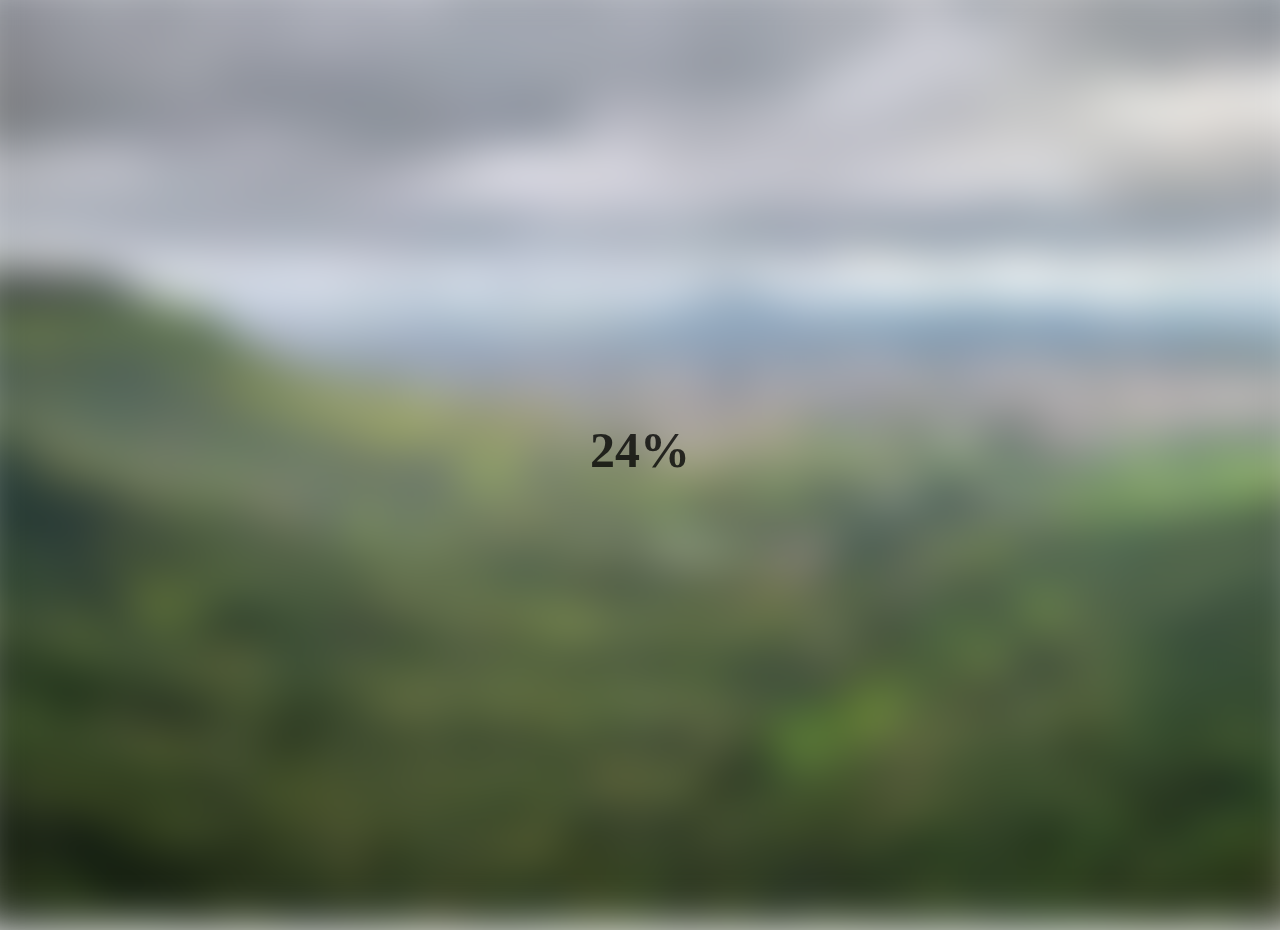
<file: Blur Loading Project/index.html>
<!DOCTYPE html>
<html lang="en">
<head>
    <meta charset="UTF-8">
    <meta http-equiv="X-UA-Compatible" content="IE=edge">
    <meta name="viewport" content="width=device-width, initial-scale=1.0">
    <title>Blur Loading Project</title>
    <link rel="stylesheet" href="design.css">
</head>
<body>
    <section class="bg"></section>
    <div class="load">0%</div>
    <script src="code.js"></script>
</body>
</html>
</file>
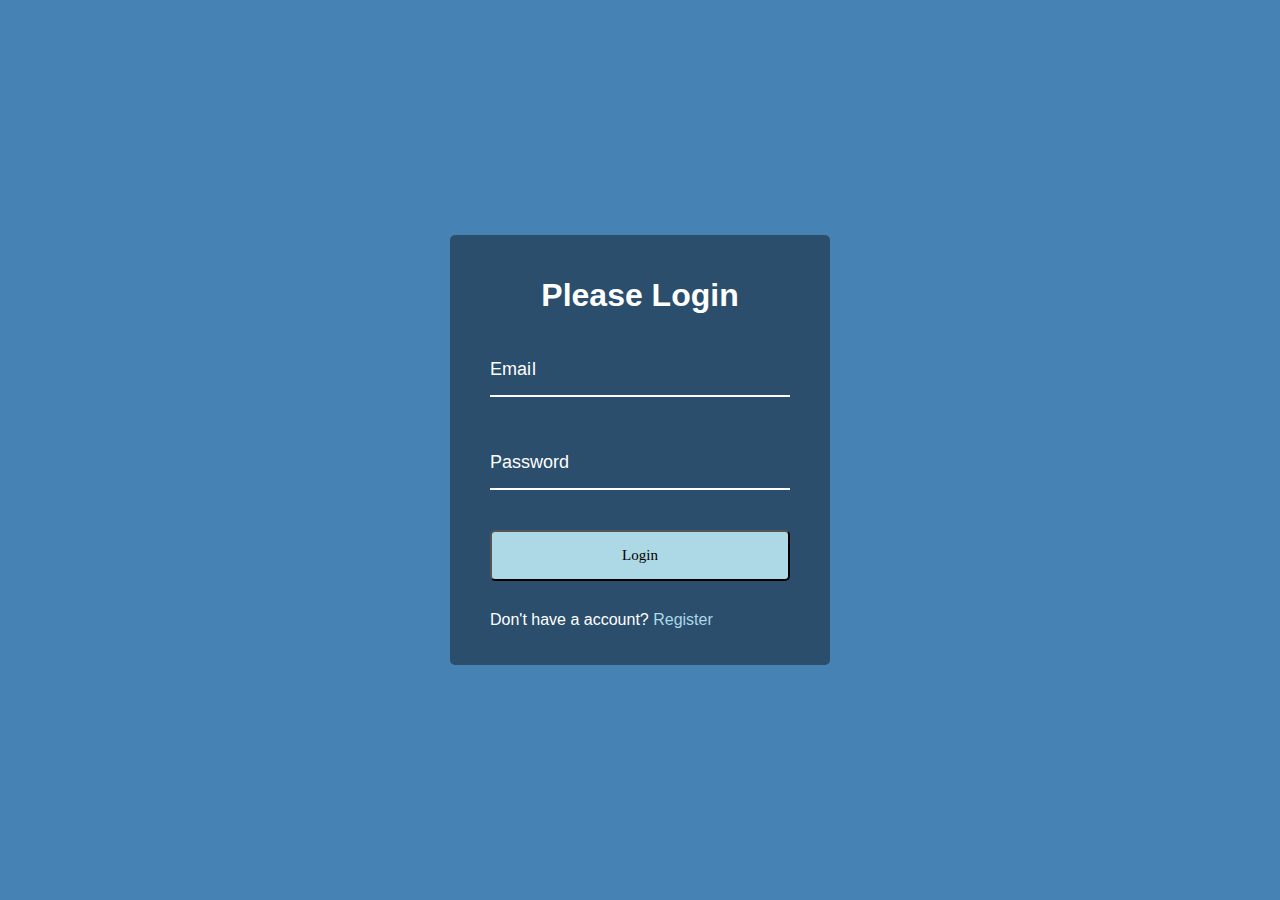
<file: Form Wave Animation/index.html>
<!DOCTYPE html>
<html lang="en">
<head>
    <meta charset="UTF-8">
    <meta http-equiv="X-UA-Compatible" content="IE=edge">
    <meta name="viewport" content="width=device-width, initial-scale=1.0">
    <title>Form Wave Animation</title>
    <link rel="stylesheet" href="design.css">
</head>
<body>
    <div class="container">
        <h1>Please Login</h1>
        <div class="form-control">
            <input type="text" required>
            <label>Email</label>
        </div>
        <div class="form-control">
            <input type="text" required>
            <label>Password</label>
        </div>
        <button class="btn">Login</button>
        <p class="text">Don't have a account?
            <a href="#">Register</a>
        </p>
    </div>
    <script src="logic.js"></script>
</body>
</html>
</file>
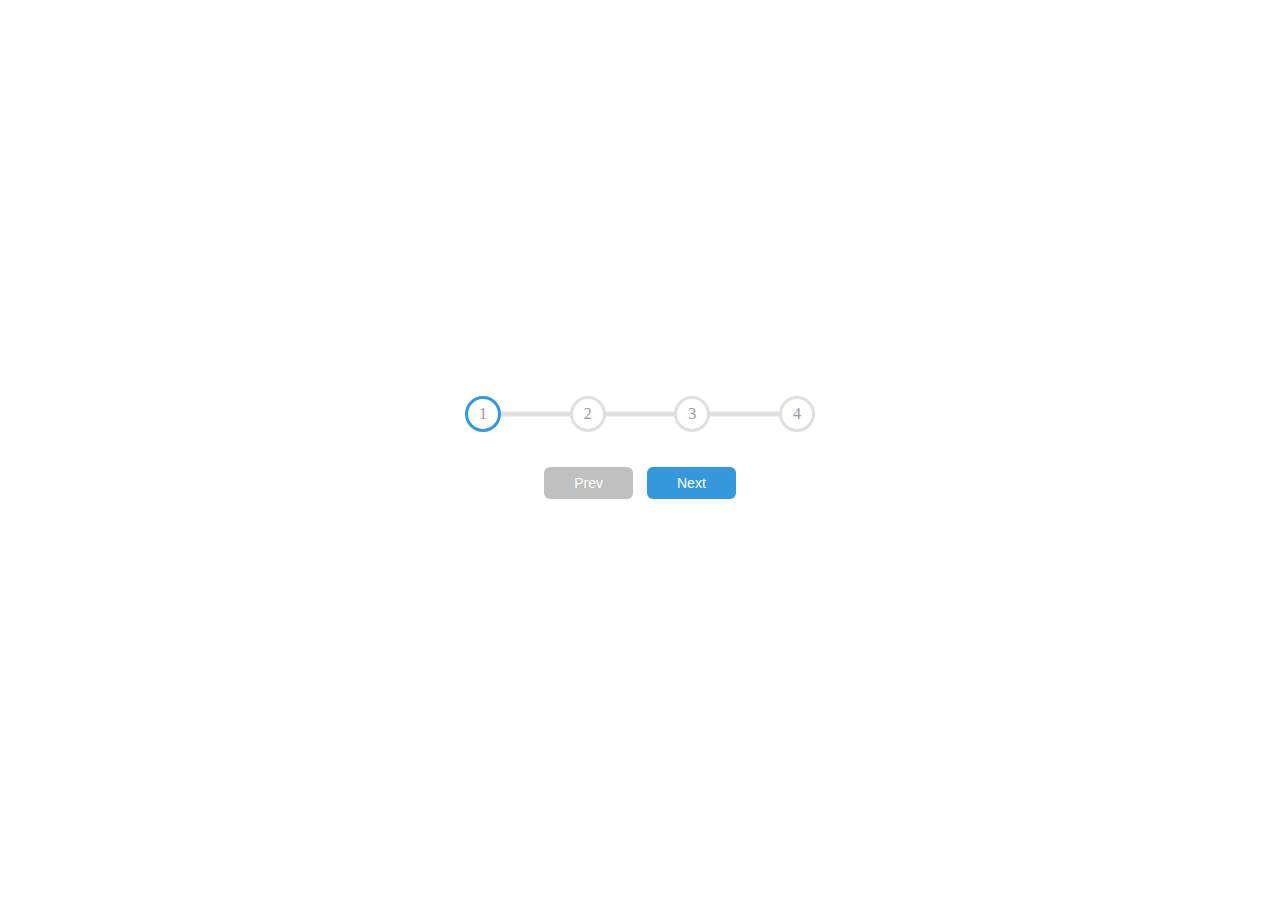
<file: Progress bar/index.html>
<!DOCTYPE html>
<html lang="en">
<head>
    <meta charset="UTF-8">
    <meta http-equiv="X-UA-Compatible" content="IE=edge">
    <meta name="viewport" content="width=device-width, initial-scale=1.0">
    <title>Progress Bar</title>
    <link rel="stylesheet" href="Design.css">
</head>
<body>
    <div class="container">
        <div class="progress-container">
            <div class="progress" id="progress"></div>
            <div class="circle active">1</div>
            <div class="circle">2</div>
            <div class="circle">3</div>
            <div class="circle">4</div>
        </div>
        <button class="btn" id="prev" disabled>Prev</button>
        <button class="btn" id="next">Next</button>
    </div>
    <script src="prog.js"></script>
</body>
</html>
</file>
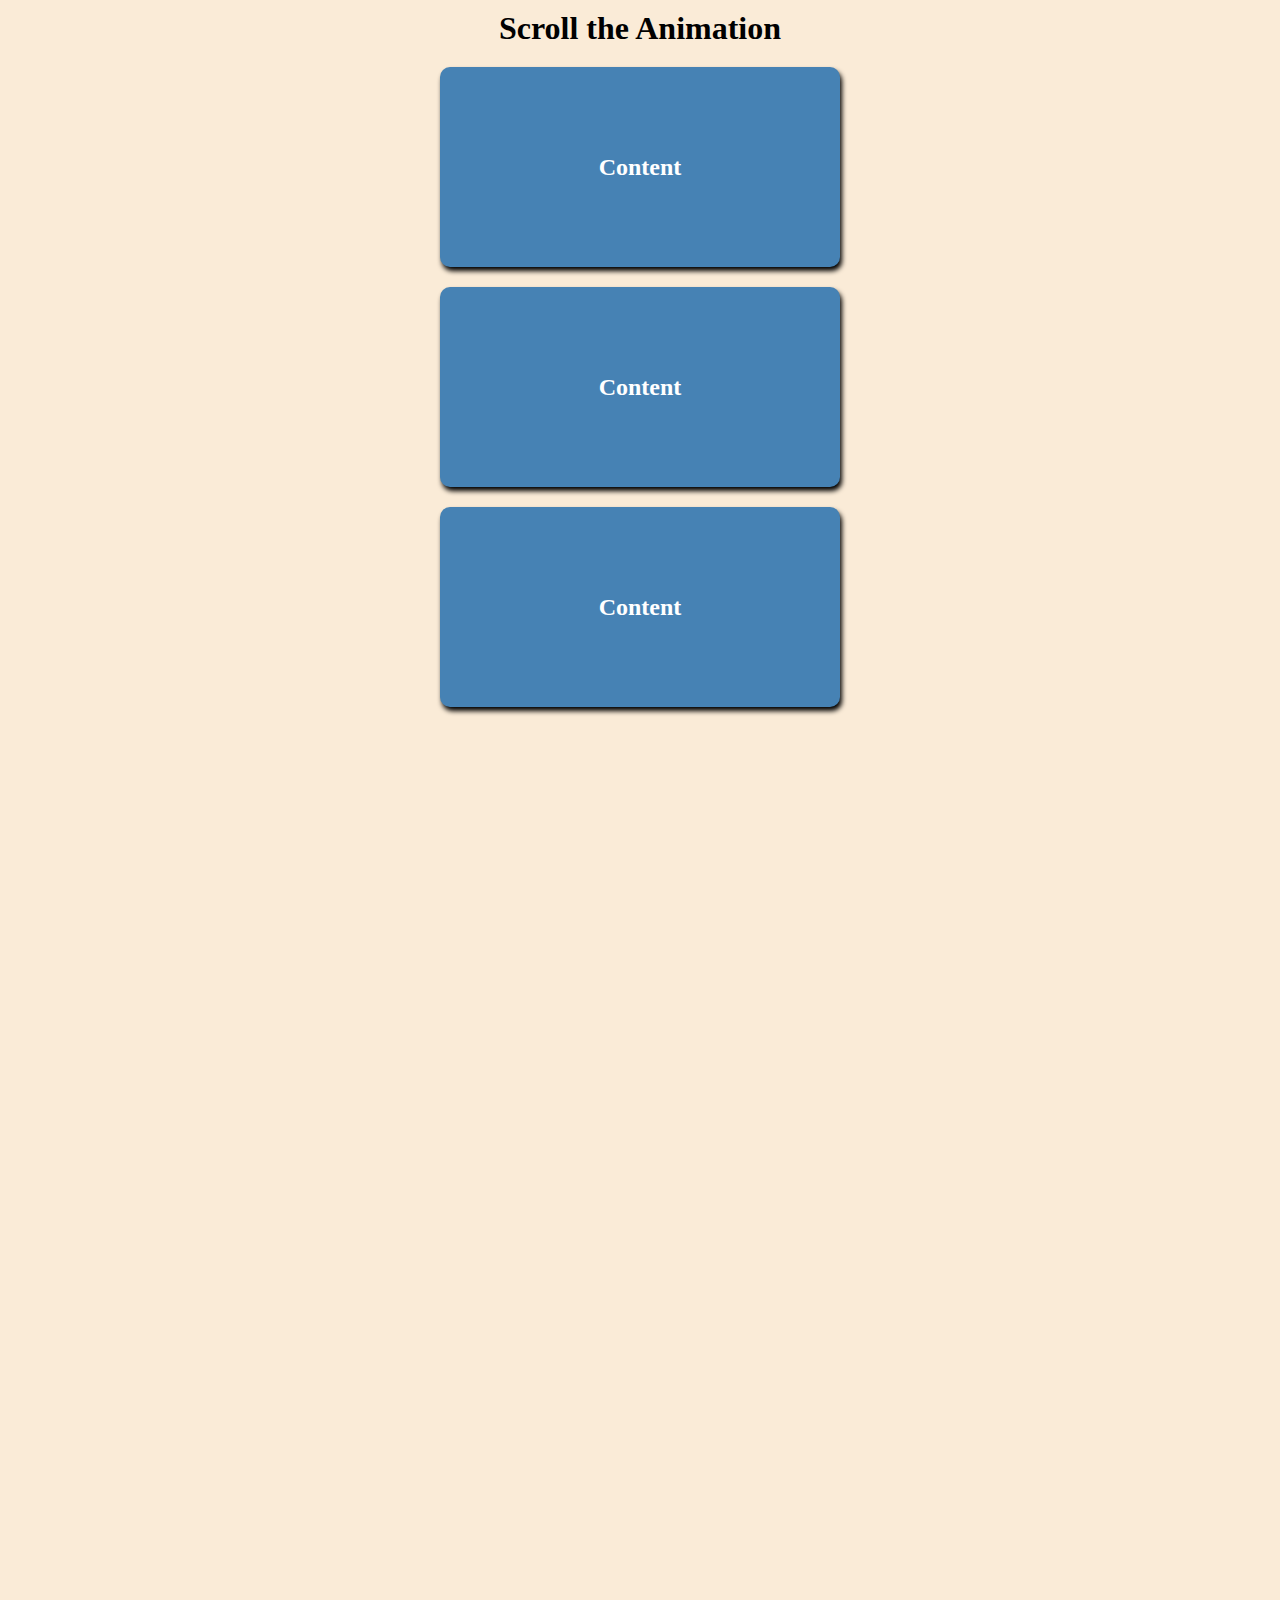
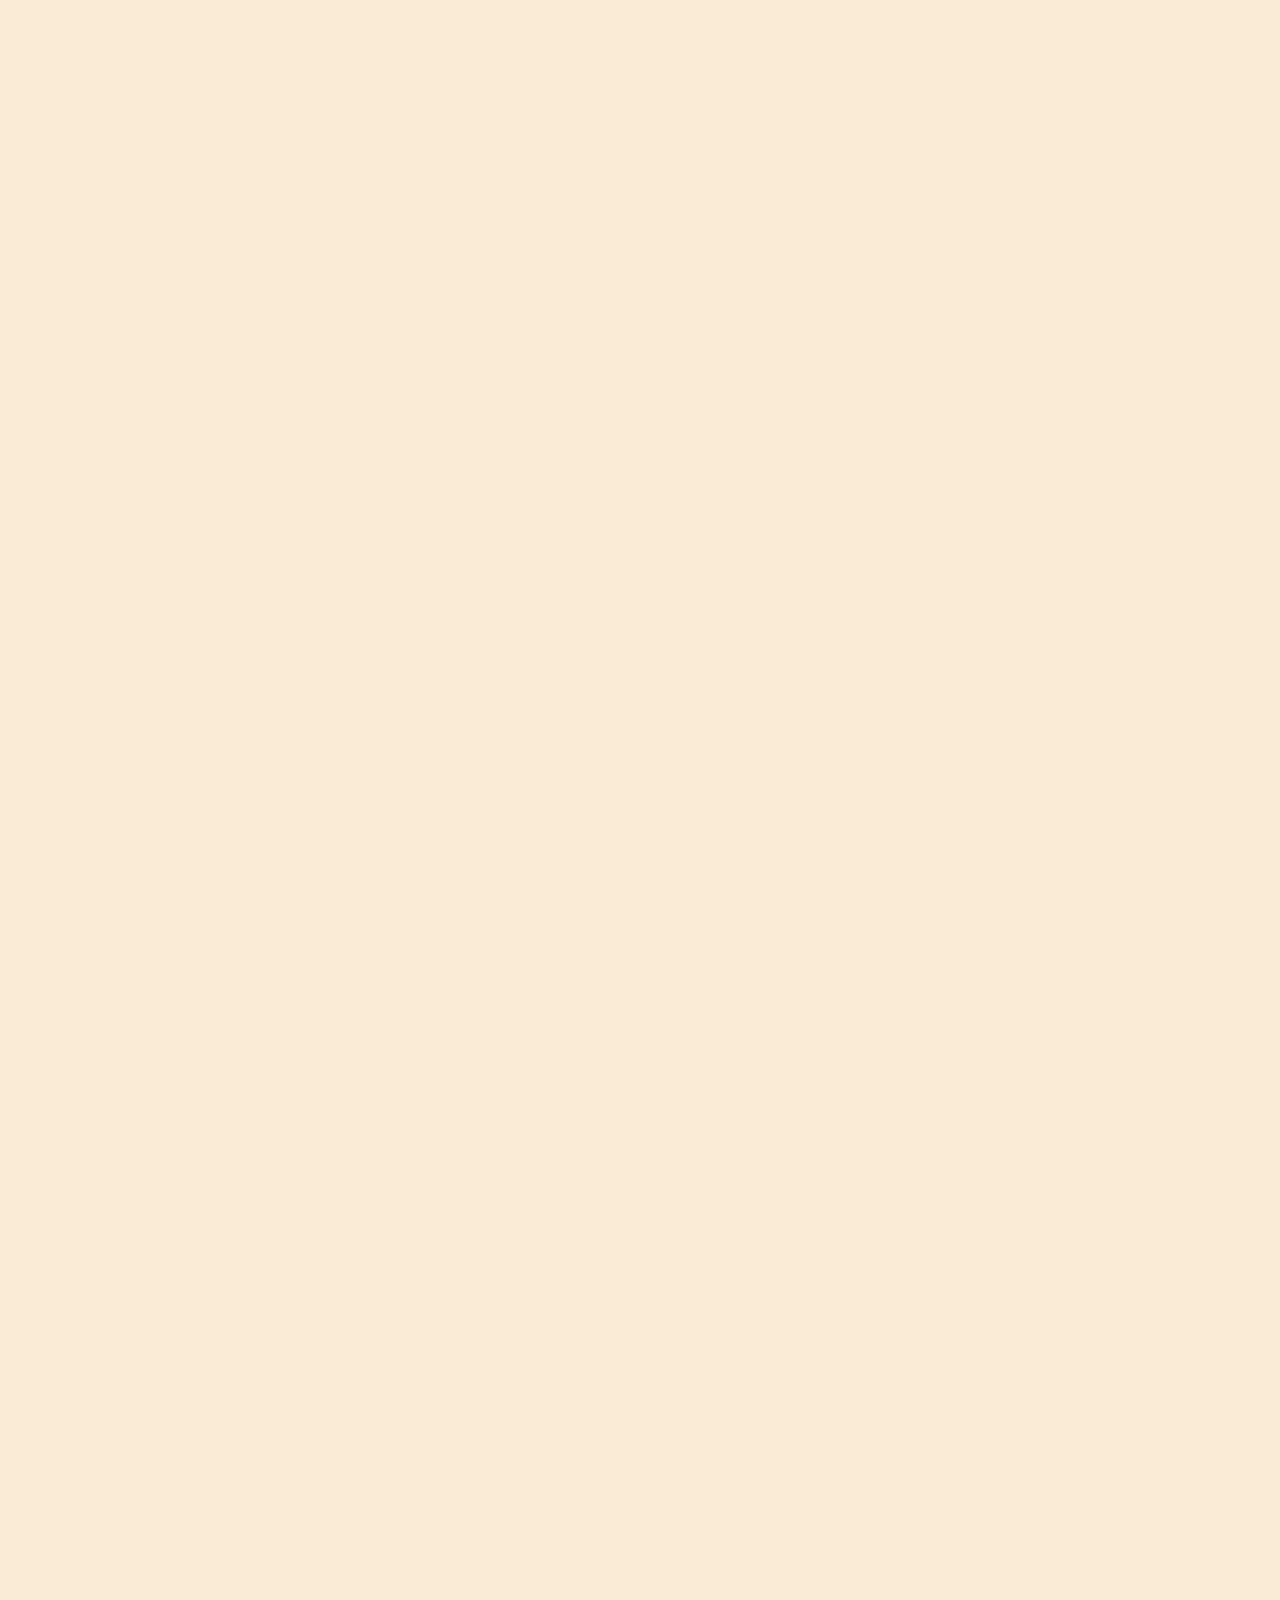
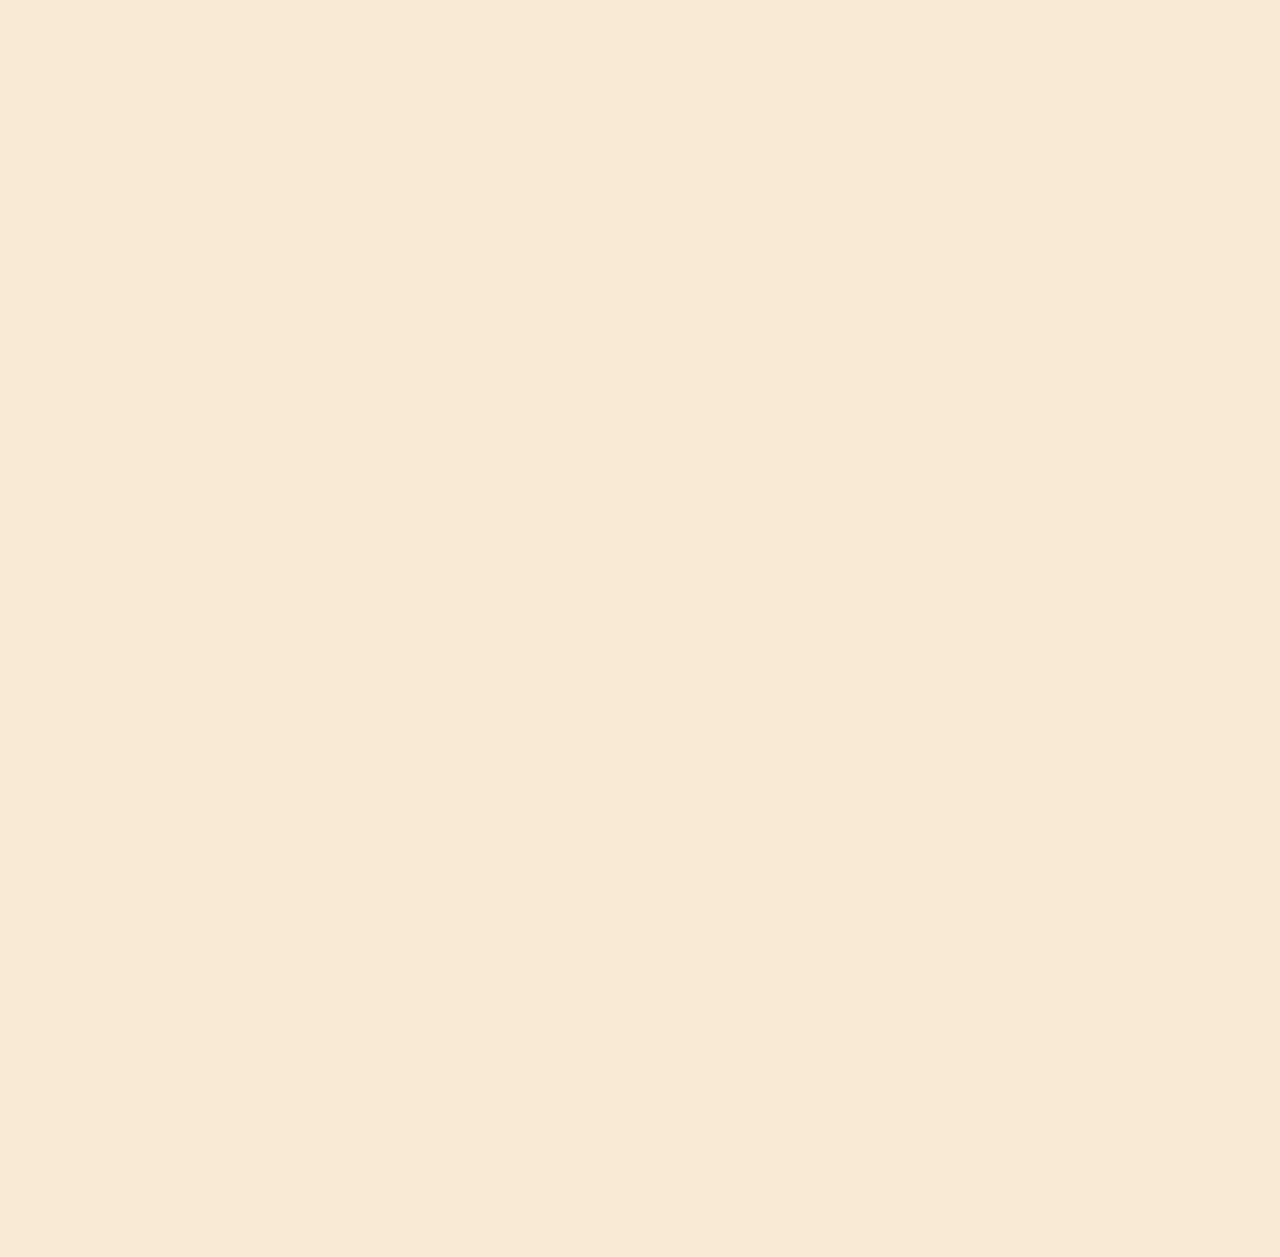
<file: Scroll Animation/index.html>
<!DOCTYPE html>
<html lang="en">
<head>
    <meta charset="UTF-8">
    <meta http-equiv="X-UA-Compatible" content="IE=edge">
    <meta name="viewport" content="width=device-width, initial-scale=1.0">
    <title>Scroll Animation</title>
    <link rel="stylesheet" href="des.css">
</head>
<body>
    <h1>Scroll the Animation</h1>
    <div class="content"><h2>Content</h2></div>
    <div class="content"><h2>Content</h2></div>
    <div class="content"><h2>Content</h2></div>
    <div class="content"><h2>Content</h2></div>
    <div class="content"><h2>Content</h2></div>
    <div class="content"><h2>Content</h2></div>
    <div class="content"><h2>Content</h2></div>
    <div class="content"><h2>Content</h2></div>
    <div class="content"><h2>Content</h2></div>
    <div class="content"><h2>Content</h2></div>
    <div class="content"><h2>Content</h2></div>
    <div class="content"><h2>Content</h2></div>
    <div class="content"><h2>Content</h2></div>
    <div class="content"><h2>Content</h2></div>
    <div class="content"><h2>Content</h2></div>
    <div class="content"><h2>Content</h2></div>
    <div class="content"><h2>Content</h2></div>
    <div class="content"><h2>Content</h2></div>
    <div class="content"><h2>Content</h2></div>
    <div class="content"><h2>Content</h2></div>
    <script src="log.js"></script>
</body>
</html>
</file>
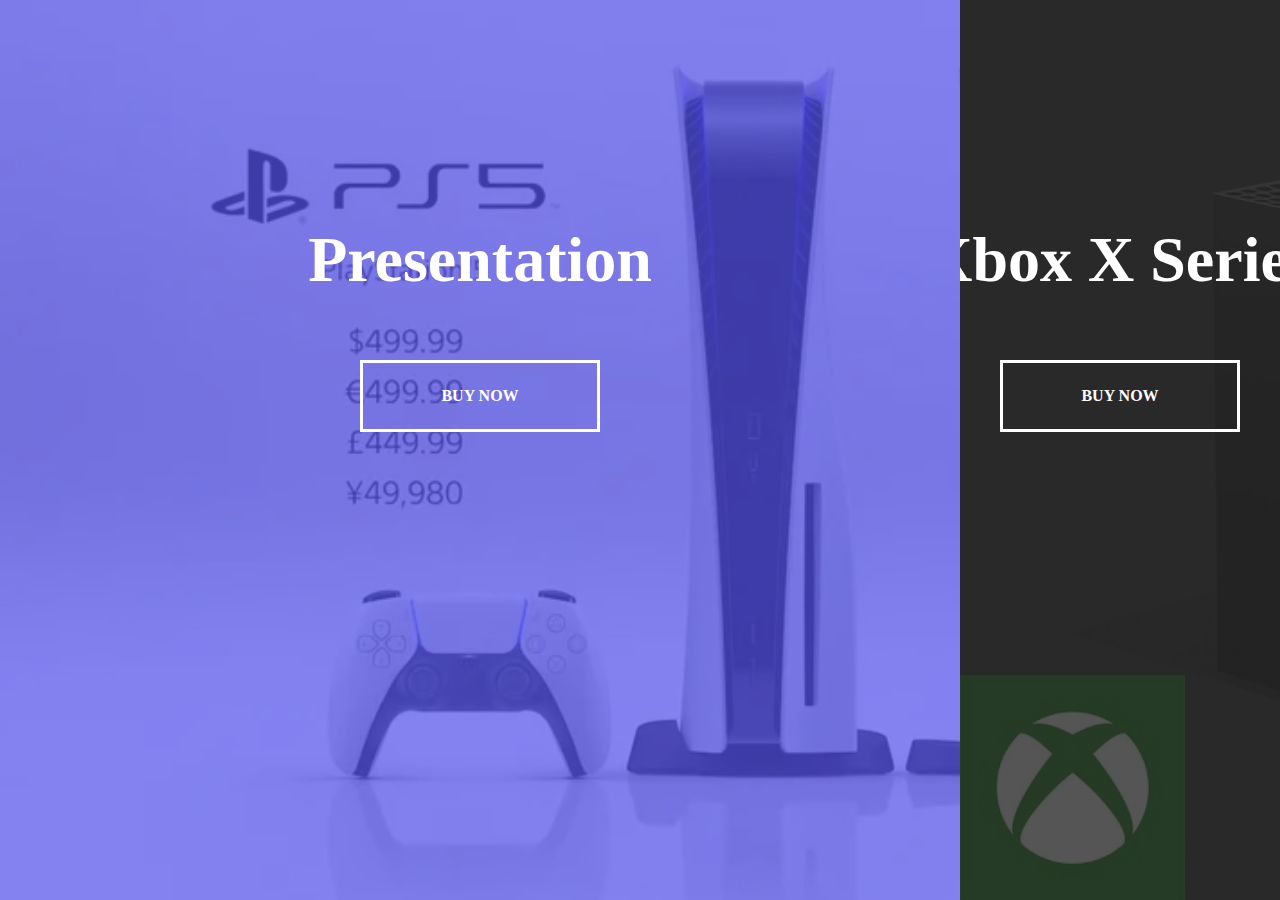
<file: Split Landing Pages/index.html>
<!DOCTYPE html>
<html lang="en">
<head>
    <meta charset="UTF-8">
    <meta http-equiv="X-UA-Compatible" content="IE=edge">
    <meta name="viewport" content="width=device-width, initial-scale=1.0">
    <title>Split Landing page</title>
    <link rel="stylesheet" href="design.css">
</head>
<body>
    <div class="container">
        <div class="split left">
            <h1>Presentation</h1>
            <a href="#" class="btn">Buy Now</a>
        </div>
        <div class="split right">
            <h1>Xbox X Series</h1>
            <a href="#" class="btn">Buy Now</a>
        </div>
    </div>
    <script src="logic.js"></script>
</body>
</html>
</file>
<file: Blur Loading Project/design.css>
body
{
    /* background-color: aqua; */
    display: flex;
    align-items: center;
    justify-content: center;
    font-size: larger;
    font-weight: bolder;
    flex-direction: column;
    height: 100vh;
    overflow: hidden;
    margin: 0;
}
.bg
{
    position: absolute;
    top: -30;
    left: -30;
    z-index: -1;
    width: calc(100vw + 60px);
    height: calc(100vh + 60px);
    background-repeat: no-repeat;
    background-image: url(moun.webp);
    background-size: cover;
    filter: blur(0px);
}
.load
{
    font-size: 50px;
    color: rgb(0, 0, 0);
}
</file>
<file: Form Wave Animation/design.css>
*
{
    box-sizing: border-box;
}
body
{
    font-family: 'Franklin Gothic Medium', 'Arial Narrow', Arial, sans-serif;
    display: flex;
    flex-direction: column;
    align-items: center;
    justify-content: center;
    height: 100vh;
    overflow: hidden;
    margin: 0;
    background-color: steelblue;
    color: #fff;
}
.container
{
    background-color: rgba(0, 0, 0, 0.4);
    padding: 20px 40px;
    border-radius: 5px;
}
.container h1
{
    text-align: center;
    margin-bottom: 30px;
}
.container a
{
    text-decoration: none;
    color: lightblue ;
}
.form-control
{
    position: relative;
    margin: 20px 0 40px;
    width: 300px;
}
.form-control input
{
    background-color: transparent;
    border: 0;
    border-bottom: 2px #fff solid;
    display: block;
    width: 100%;
    padding: 15px 0;
    font-size: 18px;
    color: #fff;
}
.form-control input:focus, .form-control input:valid
{
    outline: 0;
    border-bottom-color: aqua;
}
.btn
{
    cursor: pointer;
    display: inline-block;
    width: 100%;
    background: lightblue;
    padding: 15px;
    font-family: serif;
    font-size: 15px;
    border-radius: 5px;
}
.btn:focus
{
    outline: 0;
}
.btn:active{
    transform: scale(0.98);
}
.text
{
    margin-top: 30px;
}
.form-control label{
    position: absolute;
    top: 15px;
    left: 0;
}
.form-control label span
{
    display: inline-block;
    font-size: 18px;
    min-width: 5px;
    transition: 0.3s cubic-bezier(0.68,-0.55,0.265,1.55);
}
.form-control input:focus + label span,
.form-control input:valid + label span{
    color: aqua;
    transform: translateY(-30px);
}
</file>
<file: Progress bar/Design.css>
:root {
    --line-border-fill: #3498db;
}
body{
    display: flex;
    height: 100vh;
    margin: 0;
    overflow: 0;
    justify-content: center;
    align-items: center;
}
.container{
    text-align: center;
}
.progress-container
{
    display: flex;
    justify-content: space-between;
    position: relative;
    margin-bottom: 30px;
    max-width: 100%;
    width: 350px;
}
.progress-container::before
{
    content: '';
    position: absolute;
    width: 100%;
    height: 5px;
    background-color: #e0e0e0;
    top: 50%;
    left: 0;
    z-index: -1;
    transform: translateY(-50%);
    /* transition: 0.4s ease-in; */
}
.progress
{
    position: absolute;
    width: 0%;
    height: 5px;
    background-color: blue;
    top: 50%;
    left: 0;
    z-index: -1;
    transform: translateY(-50%);
    transition: 0.4s ease-in;
}
.circle
{
    background-color: #fff;
    color: #999;
    border-radius: 50%;
    height: 30px;
    width: 30px;
    display: flex;
    align-items: center;
    justify-content: center;
    border: 3px solid #e0e0e0;
}
.circle.active
{
     border-color: #3498db;
}
.btn
{
    background-color: var(--line-border-fill);
    color: #fff;
    border: 0;
    border-radius: 6px;
    cursor: pointer;
    padding: 8px 30px;
    margin: 5px;
    font-size: 14px;
}
.btn:active
{
    transform: scale(0.90);
}
.btn:focus
{
    outline: 0;
}
.btn:disabled
{
    background-color: silver;
    cursor: not-allowed;
}
</file>
<file: Scroll Animation/des.css>
*
{
    box-sizing: border-box;
}
body
{
    display: flex;
    flex-direction: column;
    justify-content: center;
    align-items: center;
    /* overflow: hidden; */
    background-color: antiquewhite;
    margin: 0;
}
h1
{
    margin: 10px;
}
.content
{
    background-color: steelblue;
    color: #fff;
    display: flex;
    justify-content: center;
    align-items: center;
    width: 400px;
    height: 200px;
    margin: 10px;
    border-radius: 10px;
    box-shadow: 2px 4px 5px black;
    transform: translateX(300%);
    transition: transform 0.4s ease;
}
.content.show
{
    transform: translateX(0);
}
.content:nth-of-type(odd)
{
    transform: translateX(-300%);
}
.content.show:nth-of-type(odd)
{
    transform: translateX(0);
}
</file>
<file: Split Landing Pages/design.css>
:root
{
    --left-bg-color: rgba(87, 84, 236, 0.7);
    --right-bg-color: rgba(43, 43, 43, 0.8);
}

*
{
    box-sizing: border-box;
}
body
{
    height: 100vh;
    overflow: hidden;
    margin: 0;
}
h1
{
    font-size: 4rem;
    color: #fff;
    position: absolute;
    left: 50%;
    top: 20%;
    transform: translateX(-50%);
    white-space: nowrap;
}
.container
{
    position: relative;
    width: 100%;
    height: 100%;
    background: #333;
}
.split
{
    position: absolute;
    width: 50%;
    height: 100%;
    overflow: hidden;
}
.split.left
{
    left: 0;
    background: url('ps.webp');
    background-repeat: no-repeat;
    background-size: cover;
}
.split.right
{
    right: 0;
    background: url('xbox.jpg');
    background-repeat: no-repeat;
    background-size: cover;
}
.split.left::before
{
    content: '';
    position: absolute;
    width: 100%;
    height: 100%;
    background: var(--left-bg-color);
}
.split.split.right::before
{
    content: '';
    position: absolute;
    width: 100%;
    height: 100%;
    background: var(--right-bg-color);
}
.btn
{
    position: absolute;
    display: flex;
    align-items: center;
    justify-content: center;
    left: 50%;
    top: 40%;
    transform: translateX(-50%);
    text-decoration: none;
    color: #fff;
    border: #fff solid 0.2rem;
    font-size: 1rem;
    width: 15rem;
    padding: 1.5rem;
    text-transform: uppercase;
    font-weight: bold;
}
.split.left .btn:hover
{
    background-color: black;
    border: blue;
}
.split.right .btn:hover
{
    background-color: black;
    border: blue;
}
.hover-left .left{
    width: 75%;
}
.hover-left .right{
    width: 25%;
}
.hover-right .right{
    width: 75%;
}
.hover-right .left{
    width: 25%;
}
</file>
